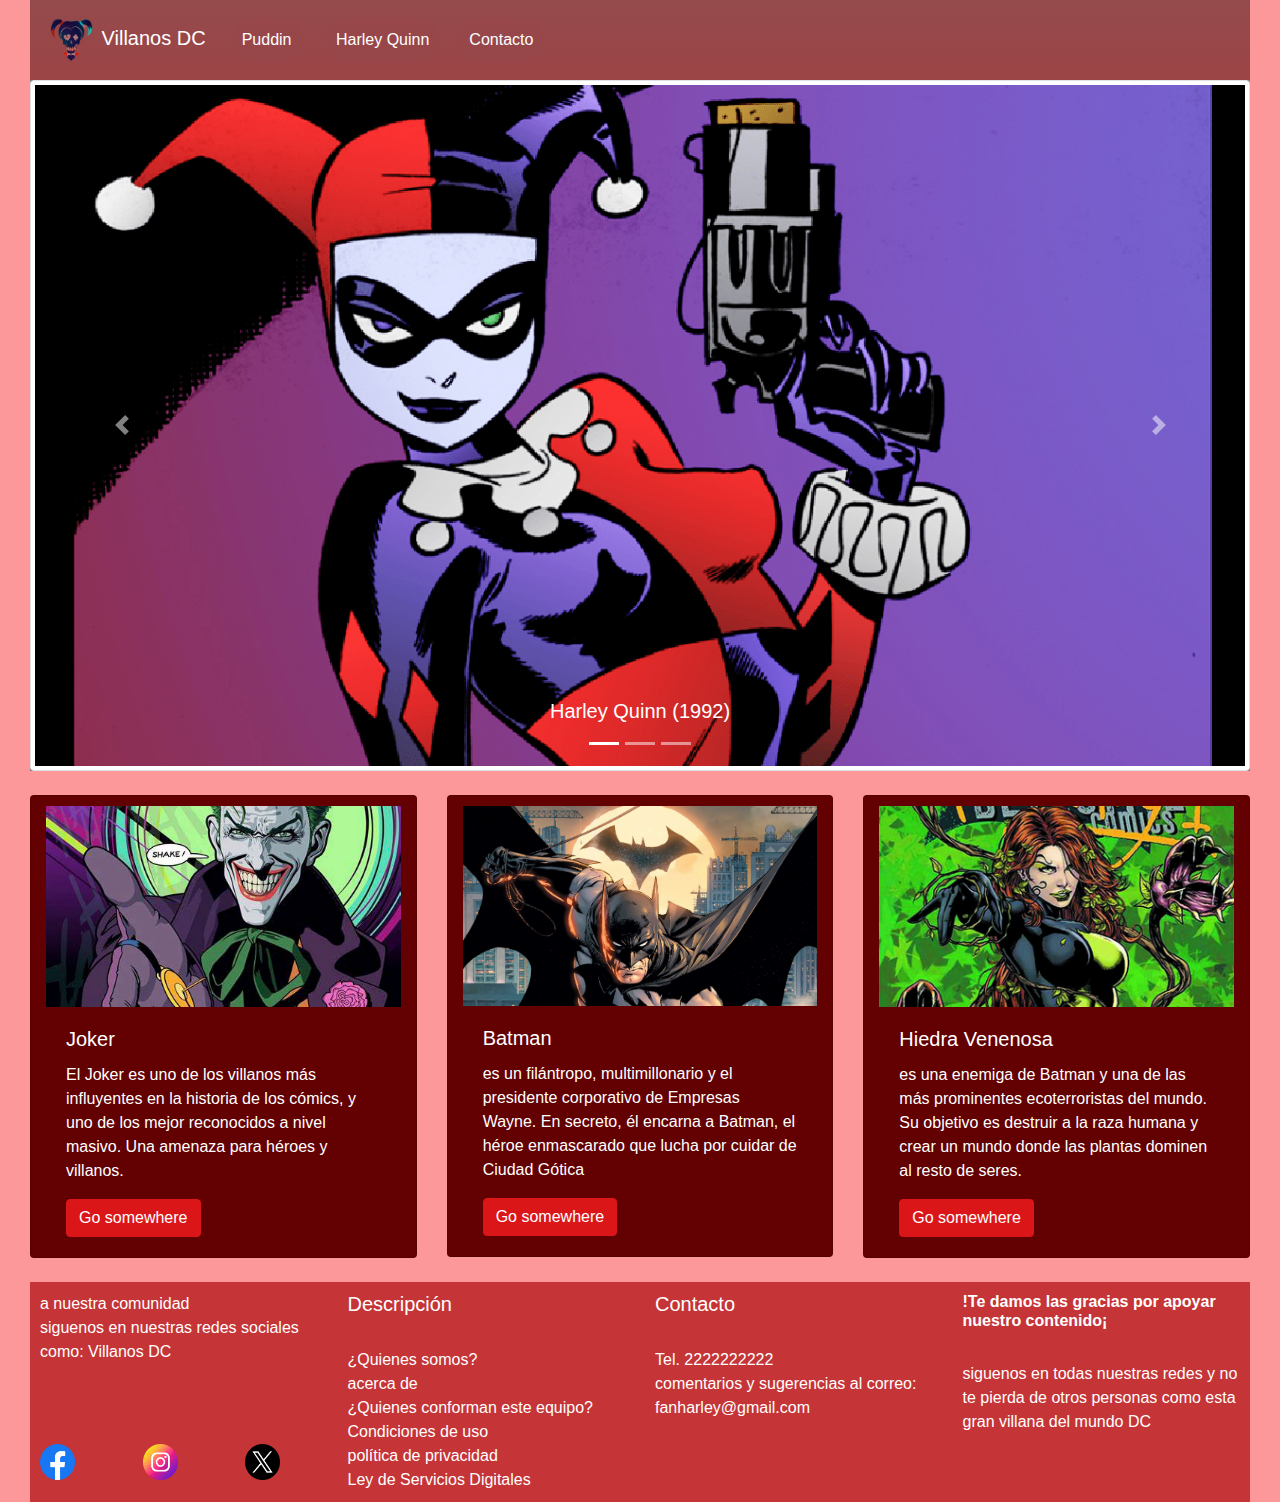
<file: index.html>
<!DOCTYPE html>
<html lang="en">
<head>
    <meta charset="utf-8">
	<meta http-equiv="X-UA-Compatible" content="IE=edge">
	<meta name="viewport" content="width=device-width, initial-scale=1">
    <title>Untitled Document</title>
    <!-- Bootstrap -->
	<link href="css/bootstrap-4.4.1.css" rel="stylesheet">
	<link href="css/style.page.css" rel="stylesheet" type="text/css">
</head>
  <body class="fondo">
  	<div class="container-fluid">
  	  <div class="container-fluid">
  	    <nav class="navbar navbar-expand-lg navbar-light bg-light"> <a class="navbar-brand" href="#"><img src="images/Logo.png" width="50px"> Villanos DC</a>
  	      <button class="navbar-toggler" type="button" data-toggle="collapse" data-target="#navbarSupportedContent1" aria-controls="navbarSupportedContent1" aria-expanded="false" aria-label="Toggle navigation"> <span class="navbar-toggler-icon"></span> </button>
  	      <div class="collapse navbar-collapse" id="navbarSupportedContent1">
  	        <ul class="navbar-nav mr-auto">
  	          
  	          <li class="nav-item"> <a class="nav-link" href="../harley quinn/puddin.html">Puddin</a></li>
  	          <li class="nav-item">&nbsp;</li>
<li class="nav-item"> <a class="nav-link" href="../harley quinn/Harley Quinn.html">Harley Quinn</a></li>
  	          <li class="nav-item"> <a class="nav-link" href="../harley quinn/Contacto.html">Contacto</a></li>
            </ul>
</div>
        </nav>
        <div id="carouselExampleIndicators1" class="carousel slide" data-ride="carousel" style="background-color: grey">
          <ol class="carousel-indicators">
            <li data-target="#carouselExampleIndicators1" data-slide-to="0" class="active"></li>
            <li data-target="#carouselExampleIndicators1" data-slide-to="1"></li>
            <li data-target="#carouselExampleIndicators1" data-slide-to="2"></li>
          </ol>
          <div class="carousel-inner" role="listbox">
            <div class="carousel-item active"> <img class="d-block mx-auto img-thumbnail img-fluid" src="images/img1.png" alt="First slide">
              <div class="carousel-caption">
                <h5>Harley Quinn (1992)</h5>
              </div>
            </div>
            <div class="carousel-item"> <img class="d-block mx-auto img-fluid" src="images/img2.jpg" alt="Second slide">
              <div class="carousel-caption">
                <h5>Harley Quinn en la pelicula "Escuadron Suicida" (2016)</h5>
              </div>
            </div>
            <div class="carousel-item"> <img class="d-block mx-auto img-fluid" src="images/img3 (2).jpg" alt="Third slide">
              <div class="carousel-caption">
                <h5>Harley Quinn en el juego Injustice 2 (2017)</h5>
              </div>
            </div>
          </div>
          <a class="carousel-control-prev" href="#carouselExampleIndicators1" role="button" data-slide="prev"> <span class="carousel-control-prev-icon" aria-hidden="true"></span> <span class="sr-only">Previous</span></a> <a class="carousel-control-next" href="#carouselExampleIndicators1" role="button" data-slide="next"> <span class="carousel-control-next-icon" aria-hidden="true"></span> <span class="sr-only">Next</span></a></div>
		  <br>
        <div class="row">
          <div class="col-lg-4">
            <div class="card col-md-4 col-lg-12"> <img class="card-img-top" src="images/joker.jpg" alt="Card image cap">
              <div class="card-body">
                <h5 class="card-title">Joker&nbsp;</h5>
                <p class="card-text">El Joker es uno de los villanos más influyentes en la historia de los cómics, y uno de los mejor reconocidos a nivel masivo. Una amenaza para héroes y villanos.</p>
                <a href="#" class="btn btn-primary">Go somewhere</a> </div>
            </div></div>
          <div class="col-lg-4">
            <div class="card col-md-4 col-lg-12"> <img class="card-img-top" src="images/batman.jpg" alt="Card image cap">
              <div class="card-body">
                <h5 class="card-title">Batman</h5>
                <p class="card-text">es un filántropo, multimillonario y el presidente corporativo de Empresas Wayne. En secreto, él encarna a Batman, el héroe enmascarado que lucha por cuidar de Ciudad Gótica</p>
                <a href="#" class="btn btn-primary">Go somewhere</a> </div>
            </div></div>
          <div class="col-lg-4">
            <div class="card col-md-4 col-lg-12"> <img class="card-img-top" src="images/hiedra.jpg" alt="Card image cap">
              <div class="card-body">
                <h5 class="card-title">Hiedra Venenosa</h5>
                <p class="card-text">es una enemiga de Batman y una de las más prominentes ecoterroristas del mundo. Su objetivo es destruir a la raza humana y crear un mundo donde las plantas dominen al resto de seres.</p>
                <a href="#" class="btn btn-primary">Go somewhere</a> </div>
            </div></div>
        </div>
		  <br>
        <footer>
          <div class="row">
            <div class="col-lg-3">
              <p>a nuestra comunidad <br>
                siguenos en nuestras redes sociales como: Villanos DC&nbsp;&nbsp;</p>
              <p><br>
                <br>
              </p>
<div class="row">
  <div class="col-lg-4"><img src="images/facebook.png" width="35" height="36" alt=""/></div>
  <div class="col-lg-4"><img src="images/instagram.png" width="35" height="36" alt=""/>&nbsp;</div>
  <div class="col-lg-4"><img src="images/gorjeo.png" width="35" height="36" alt=""/>&nbsp;</div>
</div>
            </div>
            <div class="col-lg-3"><h5>Descripción</h5><br>
			  ¿Quienes somos?<br>
			  acerca de <br>
			  ¿Quienes conforman este equipo?<br>
			  Condiciones de uso<br>
			  política de privacidad<br>
		      Ley de Servicios Digitales<br></div>
            <div class="col-lg-3"><h5>Contacto</h5><br> 
			  Tel. 2222222222<br>
			  comentarios y sugerencias al correo:<br>
			  fanharley@gmail.com</div>
            <div class="col-lg-3">
			  <h6>!Te damos las gracias por apoyar nuestro contenido¡</h6><br>
				  siguenos en todas nuestras redes y no te pierda de otros personas como esta gran villana del mundo DC</div>
          </div>
        </footer>
      </div>
  	</div>
  	<!-- body code goes here -->


	<!-- jQuery (necessary for Bootstrap's JavaScript plugins) --> 
	<script src="js/jquery-3.4.1.min.js"></script>

	<!-- Include all compiled plugins (below), or include individual files as needed -->
	<script src="js/popper.min.js"></script> 
  <script src="js/bootstrap-4.4.1.js"></script>
  </body>
</html>
</file>
<file: css/style.page.css>
@charset "utf-8";
.container-fluid .container-fluid footer {
    background-color: #C53436;
    padding-top: 10px;
    padding-right: 10px;
    padding-bottom: 10px;
    padding-left: 10px;
}
.card.col-md-4.col-lg-12 .card-body .btn.btn-primary {
    background-color: #DB1619;
}


.row .col-lg-3 h6 {
    color: #FFFFFF;
    font-weight: bold;
}





.row .col-lg-3 h5 {
    color: #FFFFFF;
}

body p {

}
.fondo {
    background-color: #FD989A;
}
.card {
    background-color: #630001;
}
.card.col-md-4.col-lg-12 .card-body .card-text {
}




.fondo {
}
.card-text {
    color: #FFFFFF;
}
.card-title {
    color: #FFFFFF;
}
footer .row .col-lg-3 {
    color: #FFFFFF;
}
.container-fluid .container-fluid .navbar.navbar-expand-lg.navbar-light.bg-light {
    background-color: #FFFFFF;
    color: #FF0004;
    background-image: -webkit-linear-gradient(270deg,rgba(148,74,76,1.00) 0%,rgba(156,68,70,1.00) 100%,rgba(255,0,0,1.00) 100%);
    background-image: -moz-linear-gradient(270deg,rgba(148,74,76,1.00) 0%,rgba(156,68,70,1.00) 100%,rgba(255,0,0,1.00) 100%);
    background-image: -o-linear-gradient(270deg,rgba(148,74,76,1.00) 0%,rgba(156,68,70,1.00) 100%,rgba(255,0,0,1.00) 100%);
    background-image: linear-gradient(180deg,rgba(148,74,76,1.00) 0%,rgba(156,68,70,1.00) 100%,rgba(255,0,0,1.00) 100%);
}

.card-img-top {
    padding-top: 10px;
}
.navbar-nav.mr-auto .nav-item .nav-link {
    background-color: #974749;
    color: #FFFFFF;
    margin-top: 10px;
    margin-right: 10px;
    margin-bottom: 10px;
    margin-left: 10px;
    padding-top: 10px;
    padding-right: 10px;
    padding-bottom: 10px;
    padding-left: 10px;
    border-radius: 35px;

}
.card.col-md-4.col-lg-12 .card-body .btn.btn-primary {
    border-color: #DB1619;
}
.container-fluid .navbar.navbar-expand-lg.navbar-light.bg-light .navbar-brand {
    color: #FFFFFF;
}


.navbar-brand {
    color: #FFFFFF;
}
</file>
